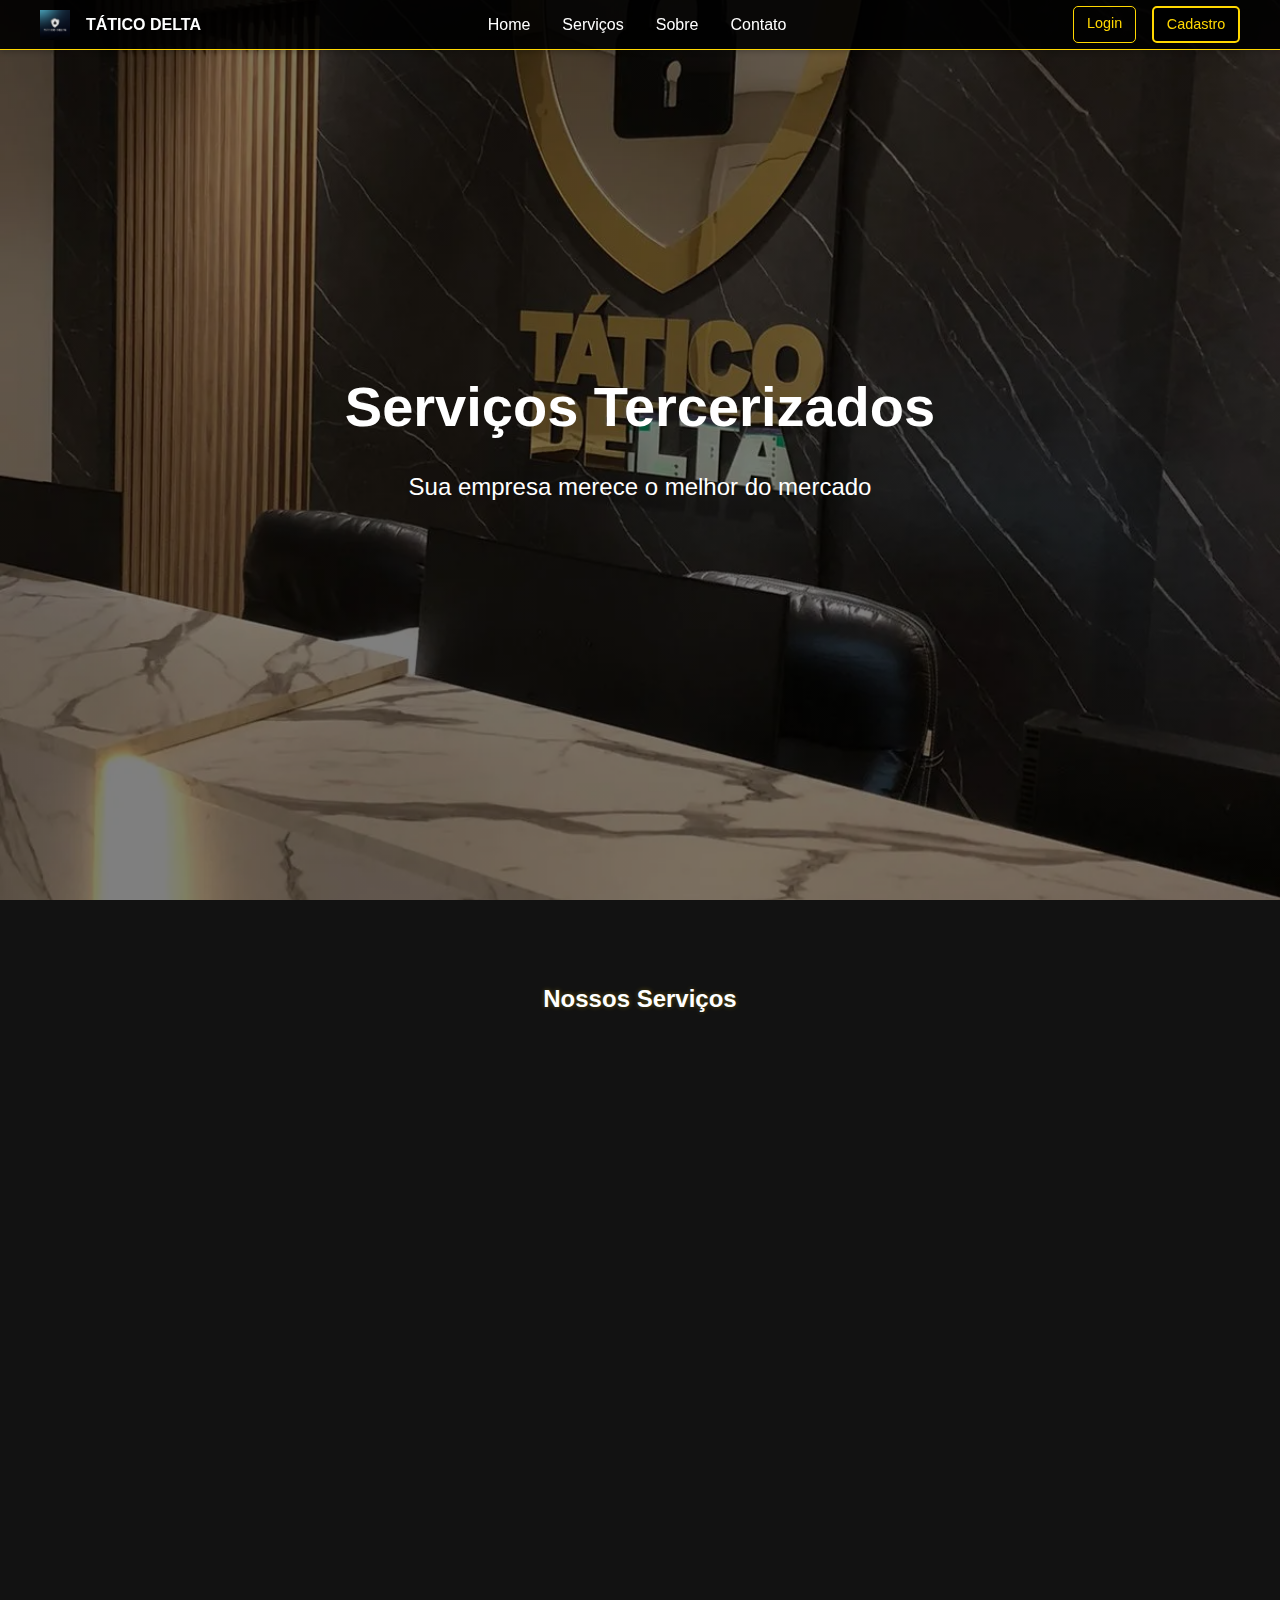
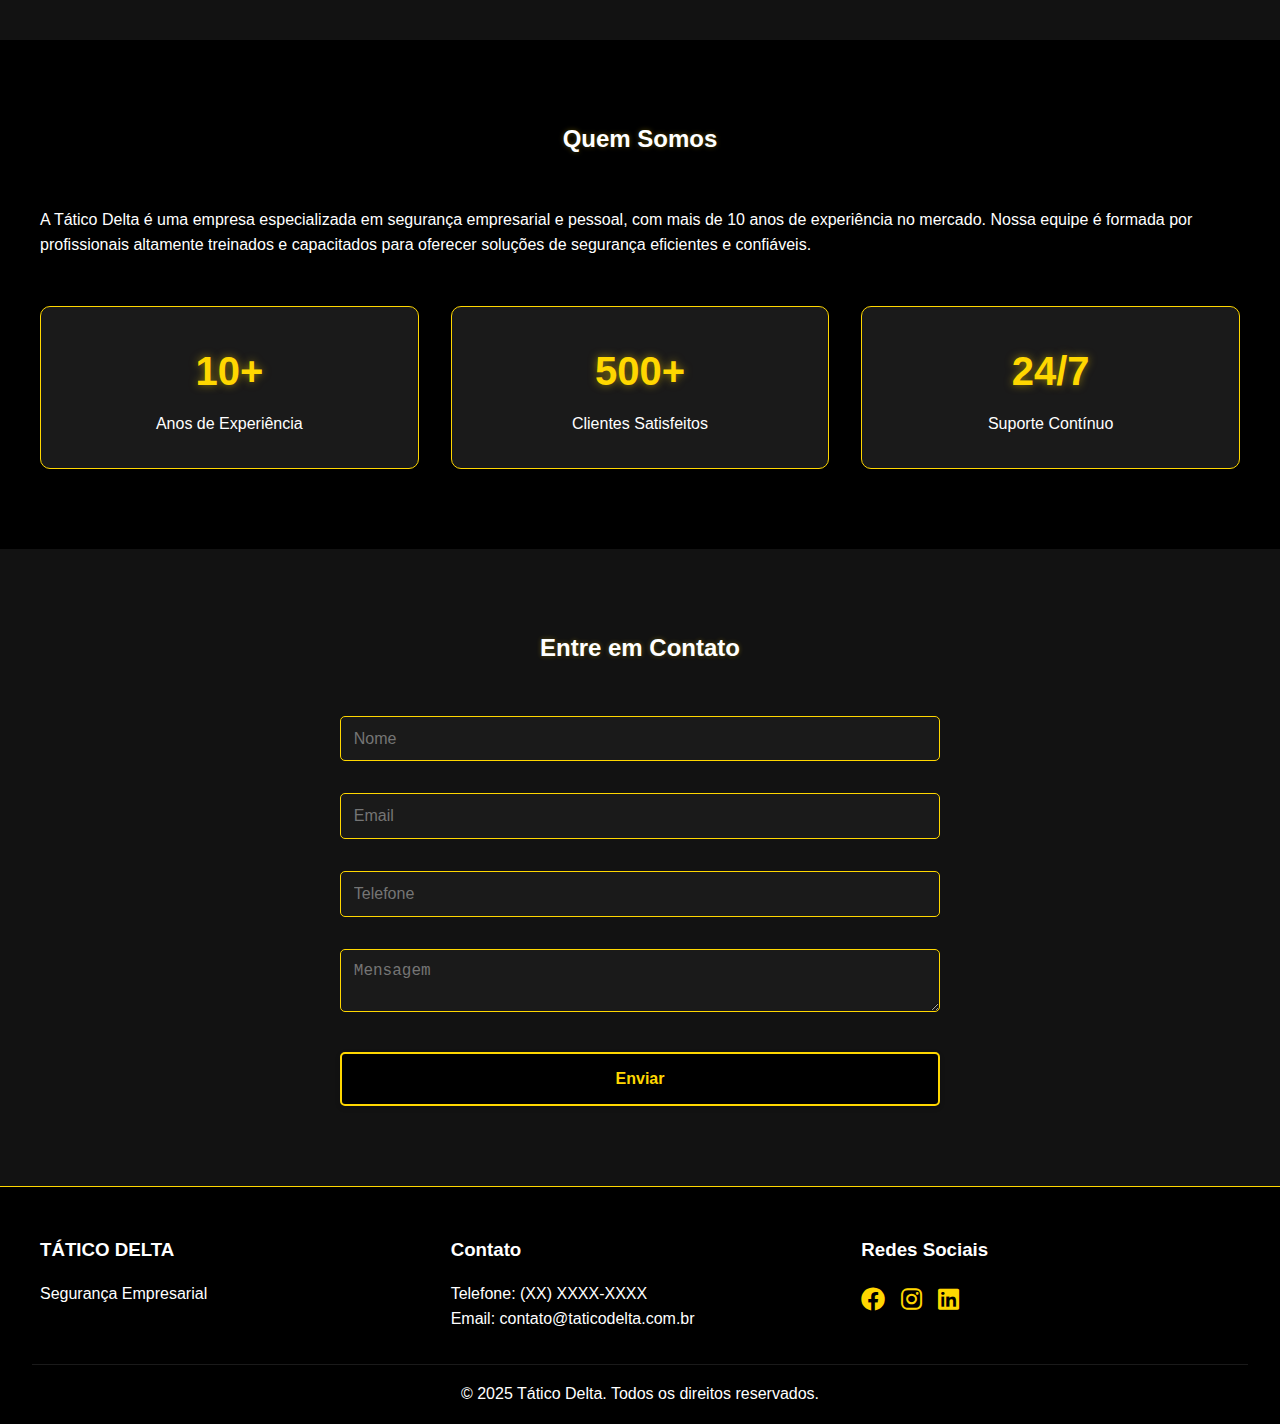
<file: index.html>
<!DOCTYPE html>
<html lang="pt-BR">
<head>
    <meta charset="UTF-8">
    <meta name="viewport" content="width=device-width, initial-scale=1.0">
    <title>Tático Delta - Segurança Empresarial</title>
    <link rel="stylesheet" href="css/base.css">
    <link rel="stylesheet" href="css/index.css">
    <link rel="stylesheet" href="https://cdnjs.cloudflare.com/ajax/libs/font-awesome/6.0.0/css/all.min.css">
    <link rel="stylesheet" href="imagens/favicon.ico" type="image/x-icon">
</head>
<body>
    <header class="thin-header">
        <nav>
            <div class="logo">
                <a href="index.html">
                    <img src="imagens/tatico.jpg" alt="Tático Delta Logo" class="logo-img">
                    <h1>TÁTICO DELTA</h1>
                </a>
            </div>
            <ul class="nav-links">
                <li><a href="#home">Home</a></li>
                <li><a href="#servicos">Serviços</a></li>
                <li><a href="#sobre">Sobre</a></li>
                <li><a href="#contato">Contato</a></li>
            </ul>
            <div class="auth-buttons">
                <a href="login.html" class="btn btn-login">Login</a>
                <a href="cadastro.html" class="btn btn-register">Cadastro</a>
            </div>
        </nav>
    </header>

    <section id="home" class="hero">
        <div class="hero-content">
            <h1>Serviços Tercerizados</h1>
            <p>Sua empresa merece o melhor do mercado</p>
        </div>
    </section>

    <section id="servicos" class="services">
        <h2>Nossos Serviços</h2>
        <div class="service-grid">
            <div class="service-card">
                <i class="fas fa-user-shield"></i>
                <h3>Vigilância</h3>
                <p>Profissionais qualificados para a segurança de sua empresa</p>
            </div>
            <div class="service-card">
                <i class="fas fa-broom"></i>
                <h3>Serviços de Limpeza</h3>
                <p>Equipe especializada em limpeza e conservação</p>
            </div>
            <div class="service-card">
                <i class="fas fa-video"></i>
                <h3>Sistemas de Segurança</h3>
                <p>Câmeras de segurança, portaria remota e controle de acesso</p>
            </div>
            <div class="service-card">
                <i class="fas fa-door-open"></i>
                <h3>Portaria</h3>
                <p>Porteiros e recepcionistas profissionais</p>
            </div>
            <div class="service-card">
                <i class="fas fa-tools"></i>
                <h3>Serviços Técnicos</h3>
                <p>Eletricistas, encanadores, mecânicos e mais</p>
            </div>
            <div class="service-card">
                <i class="fas fa-utensils"></i>
                <h3>Serviços de Cozinha</h3>
                <p>Cozinheiras e auxiliares administrativos</p>
            </div>
            <div class="service-card">
                <i class="fas fa-car"></i>
                <h3>Transporte</h3>
                <p>Motoristas e serviços de transporte</p>
            </div>
            <div class="service-card">
                <i class="fas fa-leaf"></i>
                <h3>Serviços de Jardinagem</h3>
                <p>Jardineiros e serviços de manutenção de áreas verdes</p>
            </div>
        </div>
    </section>

    <section id="sobre" class="about">
        <h2>Quem Somos</h2>
        <div class="about-content">
            <div class="about-text">
                <p>A Tático Delta é uma empresa especializada em segurança empresarial e pessoal, com mais de 10 anos de experiência no mercado. Nossa equipe é formada por profissionais altamente treinados e capacitados para oferecer soluções de segurança eficientes e confiáveis.</p>
            </div>
            <div class="about-stats">
                <div class="stat-item">
                    <h3>10+</h3>
                    <p>Anos de Experiência</p>
                </div>
                <div class="stat-item">
                    <h3>500+</h3>
                    <p>Clientes Satisfeitos</p>
                </div>
                <div class="stat-item">
                    <h3>24/7</h3>
                    <p>Suporte Contínuo</p>
                </div>
            </div>
        </div>
    </section>

    <section id="contato" class="contact">
        <h2>Entre em Contato</h2>
        <div class="contact-container">
            <form id="contact-form">
                <div class="form-group">
                    <input type="text" id="name" name="name" placeholder="Nome" required>
                </div>
                <div class="form-group">
                    <input type="email" id="email" name="email" placeholder="Email" required>
                </div>
                <div class="form-group">
                    <input type="tel" id="phone" name="phone" placeholder="Telefone">
                </div>
                <div class="form-group">
                    <textarea id="message" name="message" placeholder="Mensagem" required></textarea>
                </div>
                <button type="submit" class="submit-btn">Enviar</button>
            </form>
        </div>
    </section>

    <footer>
        <div class="footer-content">
            <div class="footer-section">
                <h3>TÁTICO DELTA</h3>
                <p>Segurança Empresarial</p>
            </div>
            <div class="footer-section">
                <h3>Contato</h3>
                <p>Telefone: (XX) XXXX-XXXX</p>
                <p>Email: contato@taticodelta.com.br</p>
            </div>
            <div class="footer-section">
                <h3>Redes Sociais</h3>
                <div class="social-links">
                    <a href="#"><i class="fab fa-facebook"></i></a>
                    <a href="#"><i class="fab fa-instagram"></i></a>
                    <a href="#"><i class="fab fa-linkedin"></i></a>
                </div>
            </div>
        </div>
        <div class="footer-bottom">
            <p>&copy; 2025 Tático Delta. Todos os direitos reservados.</p>
        </div>
    </footer>

    <script src="script.js"></script>
</body>
</html>
</file>
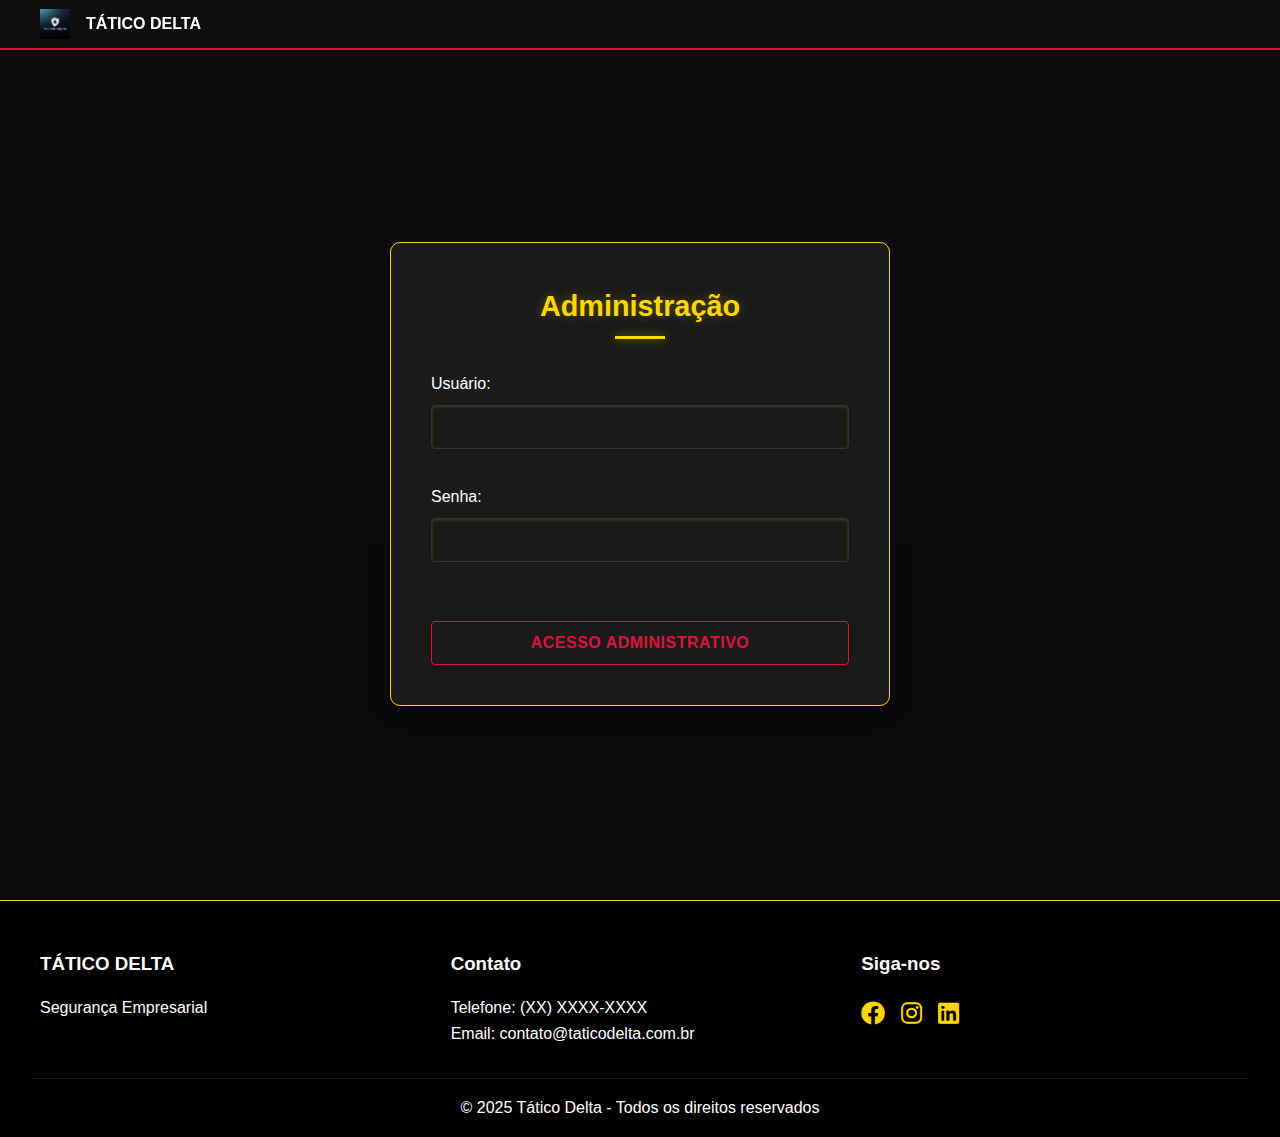
<file: admin-dashboard.html>
<!DOCTYPE html>
<html lang="pt-BR">
<head>
    <meta charset="UTF-8">
    <meta name="viewport" content="width=device-width, initial-scale=1.0">
    <title>Dashboard Administrativo - Tático Delta</title>
    <link rel="stylesheet" href="css/base.css">
    <link rel="stylesheet" href="https://cdnjs.cloudflare.com/ajax/libs/font-awesome/6.0.0/css/all.min.css">
    <link rel="stylesheet" href="imagens/favicon.ico" type="image/x-icon">
    <style>
        /* Estilos específicos para o dashboard administrativo */
        :root {
            --admin-primary: #d4af37; /* Dourado */
            --admin-secondary: #ffd700; /* Dourado mais claro */
            --admin-light: #fff8e1; /* Tom muito claro de dourado */
        }
        
        .admin-header {
            background-color: #0e0e0e;
            border-bottom: 2px solid var(--admin-primary);
        }
        
        .dashboard-container {
            display: flex;
            min-height: calc(100vh - 50px);
            padding-top: 50px;
        }
        
        .admin-sidebar {
            width: 250px;
            background-color: #121212;
            border-right: 1px solid var(--admin-primary);
            padding: 2rem 0;
        }
        
        .admin-main {
            flex: 1;
            padding: 2rem;
            background-color: #0a0a0a;
        }
        
        .admin-title {
            color: var(--admin-primary);
            margin-bottom: 1.5rem;
            text-shadow: 0 0 5px rgba(212, 175, 55, 0.5);
            font-size: 1.8rem;
            border-bottom: 1px solid var(--admin-primary);
            padding-bottom: 0.5rem;
        }
        
        .admin-menu {
            list-style: none;
            padding: 0;
            margin: 0;
        }
        
        .admin-menu li {
            margin-bottom: 0.5rem;
        }
        
        .admin-menu a {
            display: flex;
            align-items: center;
            padding: 0.8rem 1.5rem;
            color: #fff;
            text-decoration: none;
            transition: all 0.3s ease;
        }
        
        .admin-menu a:hover {
            background-color: #1a1a1a;
            color: var(--admin-primary);
        }
        
        .admin-menu a.active {
            background-color: #1a1a1a;
            border-left: 3px solid var(--admin-primary);
            color: var(--admin-primary);
        }
        
        .admin-menu i {
            margin-right: 10px;
            width: 20px;
            text-align: center;
        }
        
        .admin-card {
            background-color: #1a1a1a;
            border: 1px solid #333;
            border-radius: 5px;
            padding: 1.5rem;
            margin-bottom: 1.5rem;
        }
        
        .admin-card h3 {
            color: var(--admin-primary);
            margin-bottom: 1rem;
            font-size: 1.2rem;
        }
        
        .stat-cards {
            display: grid;
            grid-template-columns: repeat(auto-fit, minmax(200px, 1fr));
            gap: 1rem;
        }
        
        .stat-card {
            background-color: #242424;
            border: 1px solid #333;
            border-radius: 5px;
            padding: 1rem;
            text-align: center;
        }
        
        .stat-card .number {
            font-size: 2rem;
            font-weight: bold;
            color: var(--admin-primary);
            margin-bottom: 0.5rem;
        }
        
        .stat-card .label {
            color: #aaa;
            font-size: 0.9rem;
        }
        
        /* Estilos especiais para o card de receita mensal */
        .revenue-card {
            background-color: #2c2c2c;
            border: 1px solid var(--admin-primary);
            box-shadow: 0 0 10px rgba(220, 20, 60, 0.2);
        }
        
        .revenue-card .number {
            color: #50c878; /* Verde esmeralda para representar dinheiro */
            font-size: 2.2rem;
            text-shadow: 0 0 5px rgba(80, 200, 120, 0.3);
        }
        
        .revenue-card .label {
            color: #d4d4d4;
            font-weight: 600;
            font-size: 1rem;
        }
        
        /* Estilos para o card de funcionários cadastrados */
        .staff-card {
            background-color: #2a2a2a;
            border: 1px solid var(--admin-primary); /* Dourado */
            box-shadow: 0 0 10px rgba(212, 175, 55, 0.2);
        }
        
        .staff-card .number {
            color: var(--admin-primary); /* Dourado */
            font-size: 2.2rem;
            text-shadow: 0 0 5px rgba(212, 175, 55, 0.3);
        }
        
        .staff-card .label {
            color: #d4d4d4;
            font-weight: 600;
            font-size: 1rem;
        }
        
        /* Estilos para o card de leads cadastrados */
        .leads-card {
            background-color: #2a2a2a;
            border: 1px solid #ffa500; /* Laranja */
            box-shadow: 0 0 10px rgba(255, 165, 0, 0.2);
        }
        
        .leads-card .number {
            color: #ffa500; /* Laranja */
            font-size: 2.2rem;
            text-shadow: 0 0 5px rgba(255, 165, 0, 0.3);
        }
        
        .leads-card .label {
            color: #d4d4d4;
            font-weight: 600;
            font-size: 1rem;
        }
        
        .user-welcome {
            margin-bottom: 1rem;
            color: var(--admin-primary);
            font-weight: bold;
        }
        
        .admin-table {
            width: 100%;
            border-collapse: collapse;
            margin-top: 1rem;
        }
        
        .admin-table th, .admin-table td {
            padding: 0.8rem;
            text-align: left;
            border-bottom: 1px solid #333;
        }
        
        .admin-table th {
            background-color: #242424;
            color: #fff;
        }
        
        .admin-table tr:hover {
            background-color: #242424;
        }
        
        .btn-admin {
            background-color: transparent;
            color: var(--admin-primary);
            border: 1px solid var(--admin-primary);
            padding: 0.5rem 1rem;
            border-radius: 4px;
            cursor: pointer;
            transition: all 0.3s ease;
            display: inline-block;
            text-decoration: none;
            text-shadow: 0 0 3px rgba(212, 175, 55, 0.3);
        }
        
        .btn-admin:hover {
            background-color: var(--admin-primary);
            color: #000;
            box-shadow: 0 0 8px rgba(212, 175, 55, 0.7);
        }
        
        @media (max-width: 768px) {
            .dashboard-container {
                flex-direction: column;
            }
            
            .admin-sidebar {
                width: 100%;
                border-right: none;
                border-bottom: 1px solid var(--admin-primary);
                padding: 1rem 0;
            }
            
            .stat-cards {
                grid-template-columns: 1fr;
            }
        }
    </style>
</head>
<body>
    <header class="thin-header admin-header">
        <nav>
            <div class="logo">
                <a href="index.html">
                    <img src="imagens/tatico.jpg" alt="Tático Delta Logo" class="logo-img">
                    <h1>TÁTICO DELTA</h1>
                </a>
            </div>
            <div id="admin-nav-buttons">
                <!-- Será preenchido pelo JavaScript -->
            </div>
        </nav>
    </header>

    <div class="dashboard-container">
        <div class="admin-sidebar">
            <ul class="admin-menu">
                <li><a href="#" class="active"><i class="fas fa-tachometer-alt"></i> Dashboard</a></li>
                <li><a href="#"><i class="fas fa-users"></i> Usuários</a></li>
                <li><a href="#"><i class="fas fa-envelope"></i> Mensagens</a></li>
                <li><a href="#"><i class="fas fa-cog"></i> Configurações</a></li>
                <li><a href="#" id="admin-logout"><i class="fas fa-sign-out-alt"></i> Sair</a></li>
            </ul>
        </div>
        
        <div class="admin-main">
            <div class="user-welcome" id="admin-welcome">
                <!-- Será preenchido pelo JavaScript -->
            </div>
            
            <h2 class="admin-title">Dashboard</h2>
            
            <div class="stat-cards">
                <div class="stat-card staff-card">
                    <div class="number">25</div>
                    <div class="label">Funcionários Cadastrados</div>
                </div>
                <div class="stat-card">
                    <div class="number">8</div>
                    <div class="label">Mensagens Novas</div>
                </div>
                <div class="stat-card revenue-card">
                    <div class="number">R$ 48.750</div>
                    <div class="label">Receita Mensal</div>
                </div>
                <div class="stat-card">
                    <div class="number">5</div>
                    <div class="label">Serviços Ativos</div>
                </div>
                <div class="stat-card leads-card">
                    <div class="number">32</div>
                    <div class="label">Leads Cadastrados</div>
                </div>
            </div>
            
            <div class="admin-card">
                <h3>Usuários Recentes</h3>
                <table class="admin-table">
                    <thead>
                        <tr>
                            <th>Nome</th>
                            <th>Email</th>
                            <th>Data de Cadastro</th>
                            <th>Ações</th>
                        </tr>
                    </thead>
                    <tbody id="users-table-body">
                        <!-- Será preenchido pelo JavaScript -->
                        <tr>
                            <td colspan="4">Carregando usuários...</td>
                        </tr>
                    </tbody>
                </table>
            </div>
            
            <div class="admin-card">
                <h3>Mensagens Recentes</h3>
                <table class="admin-table">
                    <thead>
                        <tr>
                            <th>Nome</th>
                            <th>Email</th>
                            <th>Assunto</th>
                            <th>Data</th>
                            <th>Ações</th>
                        </tr>
                    </thead>
                    <tbody>
                        <tr>
                            <td>João Silva</td>
                            <td>joao@email.com</td>
                            <td>Orçamento</td>
                            <td>28/07/2025</td>
                            <td><a href="#" class="btn-admin">Ver</a></td>
                        </tr>
                        <tr>
                            <td>Maria Oliveira</td>
                            <td>maria@email.com</td>
                            <td>Contratação</td>
                            <td>27/07/2025</td>
                            <td><a href="#" class="btn-admin">Ver</a></td>
                        </tr>
                    </tbody>
                </table>
            </div>
        </div>
    </div>

    <script src="script.js"></script>
    <script>
        document.addEventListener('DOMContentLoaded', () => {
            // Verificar se é um admin logado
            if (!isAdminLoggedIn()) {
                window.location.href = 'admin-login.html';
                return;
            }
            
            // Preencher informações do admin
            const adminSession = getCurrentAdminSession();
            const welcomeElement = document.getElementById('admin-welcome');
            if (welcomeElement && adminSession) {
                welcomeElement.textContent = `Bem-vindo, ${adminSession.name}!`;
            }
            
            // Configurar botão de logout
            const logoutBtn = document.getElementById('admin-logout');
            if (logoutBtn) {
                logoutBtn.addEventListener('click', (e) => {
                    e.preventDefault();
                    logoutAdmin();
                    window.location.href = 'admin-login.html';
                });
            }
            
            // Preencher tabela de usuários
            const users = getUsers();
            const tableBody = document.getElementById('users-table-body');
            if (tableBody && users.length > 0) {
                tableBody.innerHTML = '';
                users.forEach(user => {
                    const row = document.createElement('tr');
                    row.innerHTML = `
                        <td>${user.name}</td>
                        <td>${user.email}</td>
                        <td>N/A</td>
                        <td><a href="#" class="btn-admin">Detalhes</a></td>
                    `;
                    tableBody.appendChild(row);
                });
            } else if (tableBody) {
                tableBody.innerHTML = '<tr><td colspan="4">Nenhum usuário cadastrado</td></tr>';
            }
            
            // Adicionar botão de volta ao site
            const navButtons = document.getElementById('admin-nav-buttons');
            if (navButtons) {
                navButtons.innerHTML = `
                    <a href="index.html" class="btn btn-admin">Voltar ao Site</a>
                `;
            }
        });
    </script>
</body>
</html>
</file>
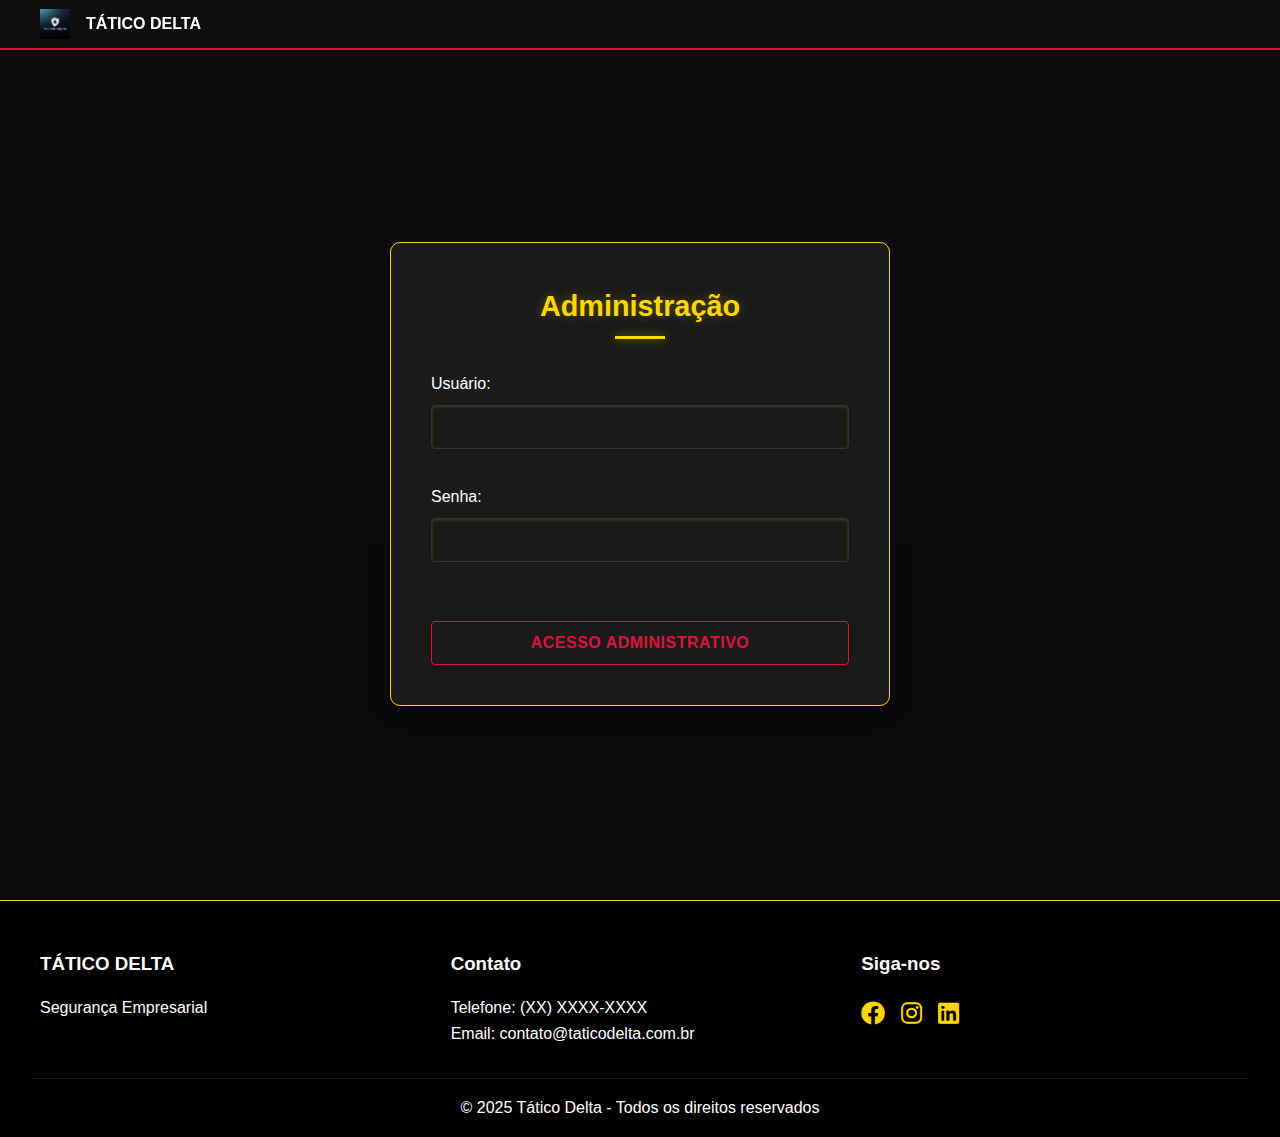
<file: admin-login.html>
<!DOCTYPE html>
<html lang="pt-BR">
<head>
    <meta charset="UTF-8">
    <meta name="viewport" content="width=device-width, initial-scale=1.0">
    <title>Administração - Tático Delta</title>
    <link rel="stylesheet" href="css/base.css">
    <link rel="stylesheet" href="css/auth.css">
    <link rel="stylesheet" href="https://cdnjs.cloudflare.com/ajax/libs/font-awesome/6.0.0/css/all.min.css">
    <link rel="stylesheet" href="imagens/favicon.ico" type="image/x-icon">
    <style>
        .admin-header {
            background-color: #0e0e0e;
            border-bottom: 2px solid crimson;
        }
        
        .admin-title {
            color: crimson;
            text-shadow: 0 0 10px rgba(220, 20, 60, 0.3);
        }
        
        .admin-title:after {
            background-color: crimson;
            box-shadow: 0 0 10px rgba(220, 20, 60, 0.5);
        }
        
        .admin-btn {
            border-color: crimson;
            color: crimson;
        }
        
        .admin-btn:hover {
            background-color: crimson;
            color: #000;
            box-shadow: 0 0 8px rgba(220, 20, 60, 0.7);
        }
        
        /* Corrigindo estilos dos campos de input */
        .form-group {
            margin-bottom: 20px;
        }
        
        .form-group label {
            display: block;
            margin-bottom: 8px;
            color: #ffffff;
            font-weight: 500;
        }
        
        .form-group input {
            width: 100%;
            padding: 12px;
            border: 1px solid #333;
            border-radius: 4px;
            background-color: #1a1a1a;
            color: #ffffff;
            font-size: 16px;
            transition: all 0.3s ease;
        }
        
        .form-group input:focus {
            outline: none;
            border-color: crimson;
            box-shadow: 0 0 5px rgba(220, 20, 60, 0.5);
        }
        
        .submit-btn.admin-btn {
            width: 100%;
            padding: 12px;
            background-color: transparent;
            color: crimson;
            border: 1px solid crimson;
            border-radius: 4px;
            cursor: pointer;
            font-size: 16px;
            font-weight: 600;
            transition: all 0.3s ease;
        }
        
        .submit-btn.admin-btn:hover {
            background-color: crimson;
            color: #000;
        }
    </style>
</head>
<body>
    <header class="thin-header admin-header">
        <nav>
            <div class="logo">
                <a href="index.html">
                    <img src="imagens/tatico.jpg" alt="Tático Delta Logo" class="logo-img">
                    <h1>TÁTICO DELTA</h1>
                </a>
            </div>
        </nav>
    </header>

    <div class="auth-container">
        <div class="auth-form-container">
            <h2 class="admin-title">Administração</h2>
            <form id="admin-login-form" class="auth-form">
                <div class="form-group">
                    <label for="admin-user">Usuário:</label>
                    <input type="text" id="admin-user" name="admin-user" required>
                </div>
                <div class="form-group">
                    <label for="admin-password">Senha:</label>
                    <input type="password" id="admin-password" name="admin-password" required>
                </div>
                <button type="submit" class="submit-btn admin-btn">Acesso Administrativo</button>
            </form>
            <div id="admin-error" style="color: crimson; margin-top: 15px; text-align: center; display: none;">
                Credenciais inválidas. Acesso restrito.
            </div>
        </div>
    </div>

    <footer>
        <div class="footer-content">
            <div class="footer-section">
                <h3>TÁTICO DELTA</h3>
                <p>Segurança Empresarial</p>
            </div>
            <div class="footer-section">
                <h3>Contato</h3>
                <p>Telefone: (XX) XXXX-XXXX</p>
                <p>Email: contato@taticodelta.com.br</p>
            </div>
            <div class="footer-section">
                <h3>Siga-nos</h3>
                <div class="social-links">
                    <a href="#"><i class="fab fa-facebook"></i></a>
                    <a href="#"><i class="fab fa-instagram"></i></a>
                    <a href="#"><i class="fab fa-linkedin"></i></a>
                </div>
            </div>
        </div>
        <div class="footer-bottom">
            <p>&copy; 2025 Tático Delta - Todos os direitos reservados</p>
        </div>
    </footer>
    
    <script src="script.js"></script>
</body>
</html>
</file>
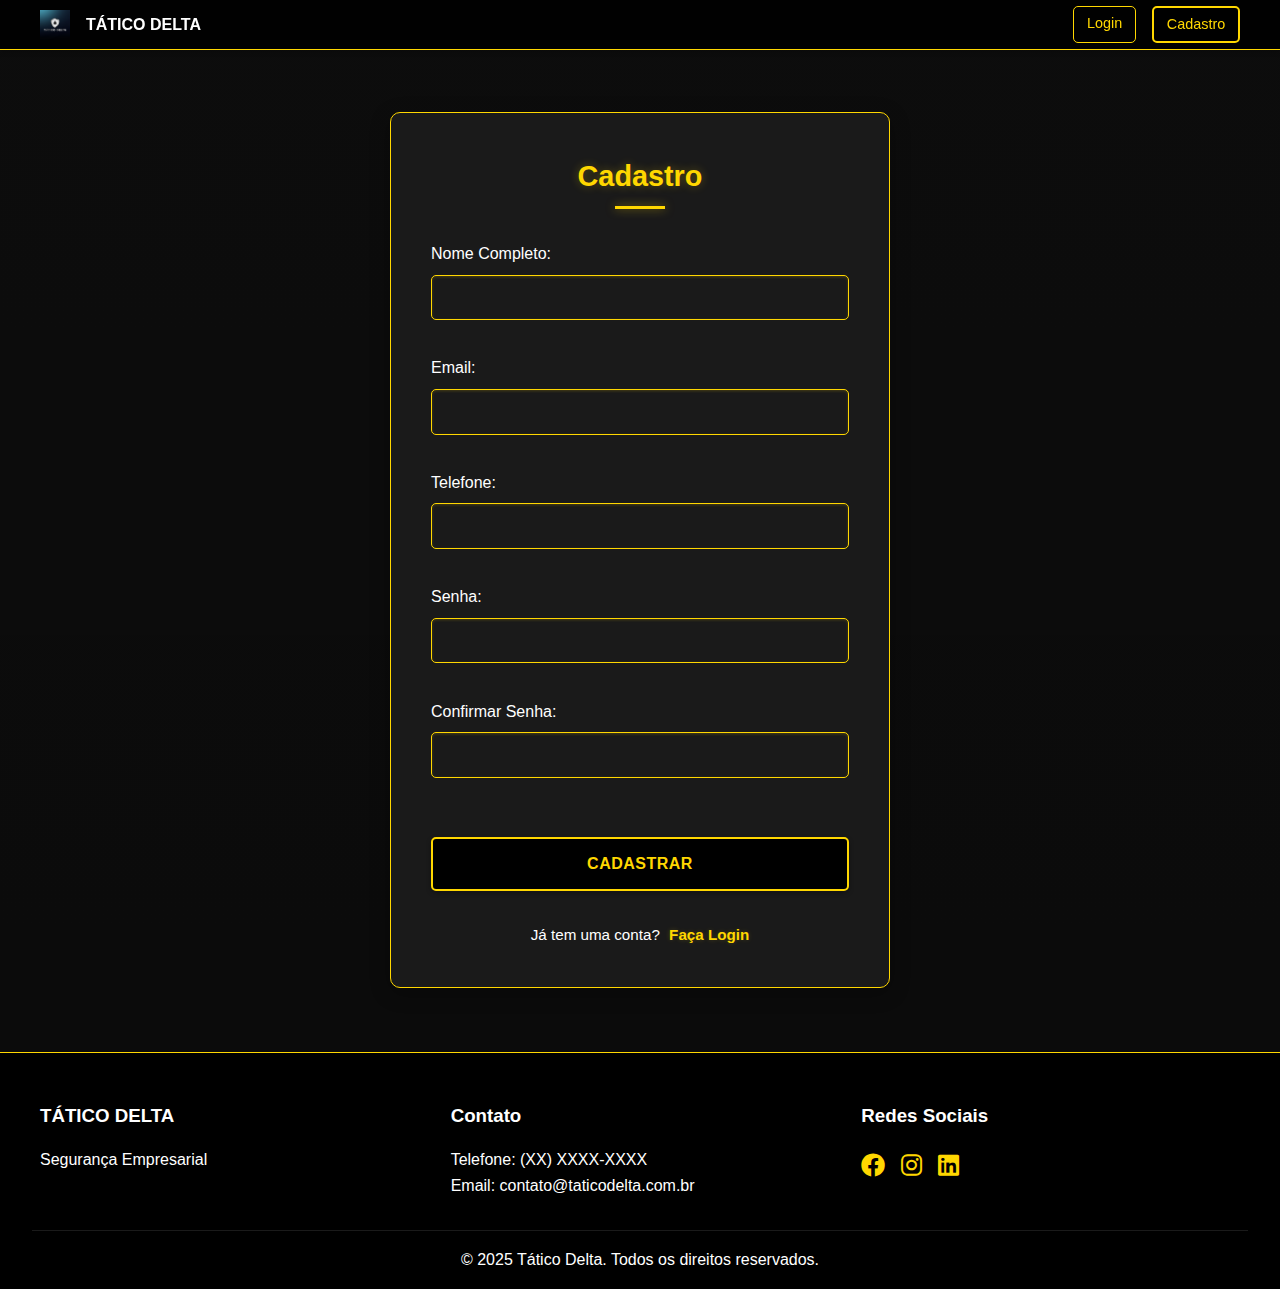
<file: cadastro.html>
<!DOCTYPE html>
<html lang="pt-BR">
<head>
    <meta charset="UTF-8">
    <meta name="viewport" content="width=device-width, initial-scale=1.0">
    <title>Cadastro - Tático Delta</title>
    <link rel="stylesheet" href="css/base.css">
    <link rel="stylesheet" href="css/auth.css">
    <link rel="stylesheet" href="https://cdnjs.cloudflare.com/ajax/libs/font-awesome/6.0.0/css/all.min.css">
    <link rel="stylesheet" href="imagens/favicon.ico" type="image/x-icon">
</head>
<body>
    <header class="thin-header">
        <nav>
            <div class="logo">
                <a href="index.html">
                    <img src="imagens/tatico.jpg" alt="Tático Delta Logo" class="logo-img">
                    <h1>TÁTICO DELTA</h1>
                </a>
            </div>
            <div class="auth-buttons">
                <a href="login.html" class="btn btn-login">Login</a>
                <a href="cadastro.html" class="btn btn-register">Cadastro</a>
            </div>
        </nav>
    </header>

    <div class="auth-container">
        <div class="auth-form-container">
            <h2>Cadastro</h2>
            <form id="register-form" class="auth-form">
                <div class="form-group">
                    <label for="name">Nome Completo:</label>
                    <input type="text" id="name" name="name" required>
                </div>
                <div class="form-group">
                    <label for="email">Email:</label>
                    <input type="email" id="email" name="email" required>
                </div>
                <div class="form-group">
                    <label for="phone">Telefone:</label>
                    <input type="tel" id="phone" name="phone">
                </div>
                <div class="form-group">
                    <label for="password">Senha:</label>
                    <input type="password" id="password" name="password" required>
                </div>
                <div class="form-group">
                    <label for="confirm-password">Confirmar Senha:</label>
                    <input type="password" id="confirm-password" name="confirm-password" required>
                </div>
                <button type="submit" class="submit-btn">Cadastrar</button>
            </form>
            <p class="auth-links">
                Já tem uma conta? <a href="login.html">Faça Login</a>
            </p>
        </div>
    </div>

    <footer>
        <div class="footer-content">
            <div class="footer-section">
                <h3>TÁTICO DELTA</h3>
                <p>Segurança Empresarial</p>
            </div>
            <div class="footer-section">
                <h3>Contato</h3>
                <p>Telefone: (XX) XXXX-XXXX</p>
                <p>Email: contato@taticodelta.com.br</p>
            </div>
            <div class="footer-section">
                <h3>Redes Sociais</h3>
                <div class="social-links">
                    <a href="#"><i class="fab fa-facebook"></i></a>
                    <a href="#"><i class="fab fa-instagram"></i></a>
                    <a href="#"><i class="fab fa-linkedin"></i></a>
                </div>
            </div>
        </div>
        <div class="footer-bottom">
            <p>&copy; 2025 Tático Delta. Todos os direitos reservados.</p>
        </div>
    </footer>

    <script src="script.js"></script>
</body>
</html>
</file>
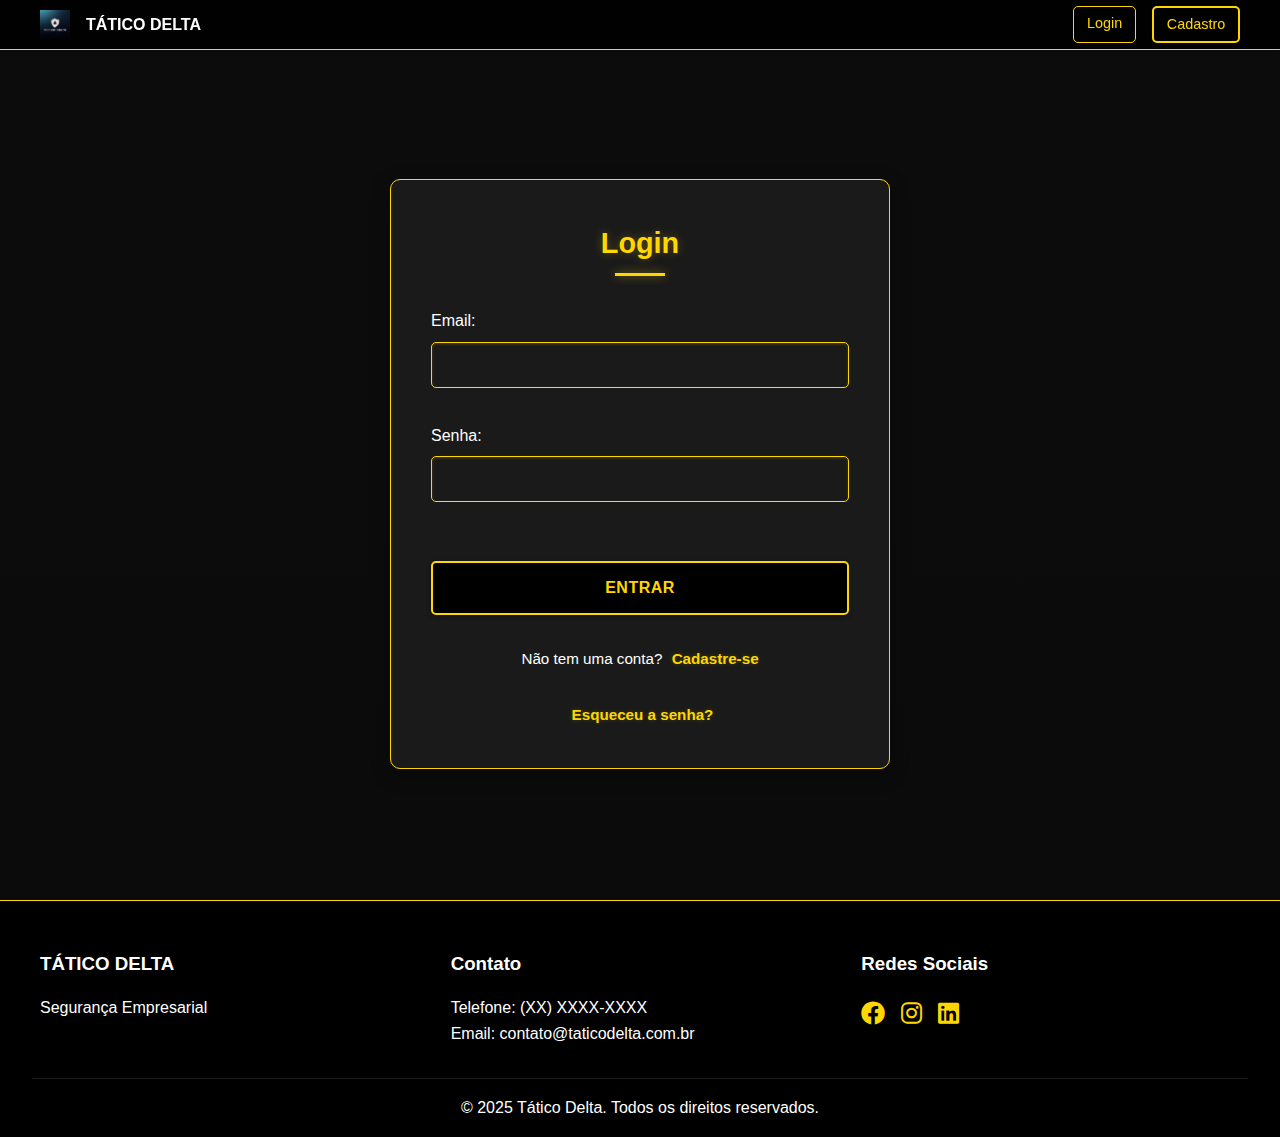
<file: login.html>
<!DOCTYPE html>
<html lang="pt-BR">
<head>
    <meta charset="UTF-8">
    <meta name="viewport" content="width=device-width, initial-scale=1.0">
    <title>Login - Tático Delta</title>
    <link rel="stylesheet" href="css/base.css">
    <link rel="stylesheet" href="css/auth.css">
    <link rel="stylesheet" href="https://cdnjs.cloudflare.com/ajax/libs/font-awesome/6.0.0/css/all.min.css">
    <link rel="stylesheet" href="imagens/favicon.ico" type="image/x-icon">
</head>
<body>
    <header class="thin-header">
        <nav>
            <div class="logo">
                <a href="index.html">
                    <img src="imagens/tatico.jpg" alt="Tático Delta Logo" class="logo-img">
                    <h1>TÁTICO DELTA</h1>
                </a>
            </div>
            <div class="auth-buttons">
                <a href="login.html" class="btn btn-login">Login</a>
                <a href="cadastro.html" class="btn btn-register">Cadastro</a>
            </div>
        </nav>
    </header>

    <div class="auth-container">
        <div class="auth-form-container">
            <h2>Login</h2>
            <form id="login-form" class="auth-form">
                <div class="form-group">
                    <label for="email">Email:</label>
                    <input type="email" id="email" name="email" required>
                </div>
                <div class="form-group">
                    <label for="password">Senha:</label>
                    <input type="password" id="password" name="password" required>
                </div>
                <button type="submit" class="submit-btn">Entrar</button>
            </form>
            <p class="auth-links">
                Não tem uma conta? <a href="cadastro.html">Cadastre-se</a>
            </p>
            <p class="auth-links">
                <a href="#" id="forgot-password">Esqueceu a senha?</a>
            </p>
        </div>
    </div>

    <footer>
        <div class="footer-content">
            <div class="footer-section">
                <h3>TÁTICO DELTA</h3>
                <p>Segurança Empresarial</p>
            </div>
            <div class="footer-section">
                <h3>Contato</h3>
                <p>Telefone: (XX) XXXX-XXXX</p>
                <p>Email: contato@taticodelta.com.br</p>
            </div>
            <div class="footer-section">
                <h3>Redes Sociais</h3>
                <div class="social-links">
                    <a href="#"><i class="fab fa-facebook"></i></a>
                    <a href="#"><i class="fab fa-instagram"></i></a>
                    <a href="#"><i class="fab fa-linkedin"></i></a>
                </div>
            </div>
        </div>
        <div class="footer-bottom">
            <p>&copy; 2025 Tático Delta. Todos os direitos reservados.</p>
        </div>
    </footer>

    <script src="script.js"></script>
</body>
</html>
</file>
<file: css/index.css>
/* Hero Section */
.hero {
    height: 100vh;
    background: linear-gradient(rgba(0,0,0,0.5), rgba(0,0,0,0.5)), url('../imagens/taticoh') center/cover;
    display: flex;
    align-items: center;
    justify-content: center;
    text-align: center;
    color: white;
}

.hero-content h1 {
    font-size: 3.5rem;
    margin-bottom: 1rem;
}

.hero-content p {
    font-size: 1.5rem;
    margin-bottom: 2rem;
}

/* Serviços */
.services {
    padding: 5rem 2rem;
    background-color: var(--light-dark-bg);
}

.services h2, .about h2, .contact h2 {
    text-align: center;
    margin-bottom: 3rem;
    color: var(--text-color);
    text-shadow: 0 0 5px rgba(255, 215, 0, 0.3);
}

.service-grid {
    display: grid;
    grid-template-columns: repeat(4, 1fr);
    gap: 2rem;
    max-width: 1200px;
    margin: 0 auto;
}

.service-card {
    background: var(--medium-dark-bg);
    padding: 2rem;
    border-radius: 10px;
    text-align: center;
    box-shadow: 0 5px 15px rgba(0,0,0,0.3);
    transition: transform 0.3s ease, box-shadow 0.3s ease;
    border: 1px solid var(--gold);
    color: var(--text-color);
}

.service-card:hover {
    transform: translateY(-5px);
    box-shadow: 0 8px 20px rgba(0,0,0,0.4), 0 0 15px rgba(255, 215, 0, 0.3);
}

.service-card i {
    font-size: 2.5rem;
    color: var(--gold);
    margin-bottom: 1rem;
    text-shadow: 0 0 8px rgba(255, 215, 0, 0.5);
}

/* Sobre */
.about {
    padding: 5rem 2rem;
    background-color: var(--dark-bg);
    color: var(--text-color);
}

.about-content {
    max-width: 1200px;
    margin: 0 auto;
    display: flex;
    flex-direction: column;
    gap: 3rem;
}

.about-stats {
    display: grid;
    grid-template-columns: repeat(auto-fit, minmax(200px, 1fr));
    gap: 2rem;
}

.stat-item {
    text-align: center;
    padding: 2rem;
    background: var(--medium-dark-bg);
    border-radius: 10px;
    box-shadow: 0 5px 15px rgba(0,0,0,0.3);
    border: 1px solid var(--gold);
    color: var(--text-color);
}

.stat-item h3 {
    font-size: 2.5rem;
    color: var(--gold);
    margin-bottom: 0.5rem;
    text-shadow: 0 0 8px rgba(255, 215, 0, 0.5);
}

/* Contato */
.contact {
    padding: 5rem 2rem;
    background-color: var(--light-dark-bg);
    color: var(--text-color);
}

.contact-container {
    max-width: 600px;
    margin: 0 auto;
}

#contact-form {
    display: flex;
    flex-direction: column;
    gap: 1rem;
}

.form-group {
    margin-bottom: 1rem;
}

.form-group input,
.form-group textarea {
    width: 100%;
    padding: 0.8rem;
    border: 1px solid var(--gold);
    border-radius: 5px;
    font-size: 1rem;
    background-color: var(--medium-dark-bg);
    color: var(--text-color);
}

.form-group input:focus,
.form-group textarea:focus {
    outline: none;
    box-shadow: 0 0 0 3px rgba(255, 215, 0, 0.3);
}

.submit-btn {
    background-color: var(--dark-bg);
    color: var(--gold);
    padding: 1rem;
    border: 2px solid var(--gold);
    border-radius: 5px;
    cursor: pointer;
    font-size: 1rem;
    font-weight: 600;
    transition: all 0.3s ease;
    box-shadow: 0 2px 5px rgba(0,0,0,0.2);
}

.submit-btn:hover {
    background-color: var(--gold);
    color: var(--dark-bg);
    box-shadow: 0 0 10px rgba(255, 215, 0, 0.5);
}

/* Responsividade específica para página inicial */
@media (max-width: 768px) {
    .hero-content h1 {
        font-size: 2.5rem;
    }
    
    .hero-content p {
        font-size: 1.2rem;
    }

    .service-grid {
        grid-template-columns: repeat(2, 1fr);
    }
}

@media (max-width: 480px) {
    .service-grid {
        grid-template-columns: 1fr;
    }
}
</file>
<file: css/auth.css>
/* Estilos para Autenticação */
.auth-container {
    min-height: 100vh;
    display: flex;
    justify-content: center;
    align-items: center;
    padding: 7rem 2rem 4rem;
    background-color: var(--light-dark-bg);
    background-image: linear-gradient(rgba(0,0,0,0.3), rgba(0,0,0,0.4));
}

.auth-form-container {
    background-color: var(--medium-dark-bg);
    border-radius: 10px;
    box-shadow: 0 5px 20px rgba(0,0,0,0.3);
    padding: 2.5rem;
    width: 100%;
    max-width: 500px;
    border: 1px solid var(--gold);
    color: var(--text-color);
    margin: 0 15px;
}

.auth-form-container h2 {
    text-align: center;
    color: var(--gold);
    margin-bottom: 2rem;
    font-size: 1.8rem;
    font-weight: 600;
    position: relative;
    padding-bottom: 10px;
    text-shadow: 0 0 10px rgba(255, 215, 0, 0.3);
}

.auth-form-container h2:after {
    content: '';
    position: absolute;
    width: 50px;
    height: 3px;
    background-color: var(--gold);
    bottom: 0;
    left: 50%;
    transform: translateX(-50%);
    box-shadow: 0 0 10px rgba(255, 215, 0, 0.5);
}

.auth-form {
    display: flex;
    flex-direction: column;
    gap: 1rem;
}

.auth-form .form-group {
    margin-bottom: 1.2rem;
}

.auth-form label {
    display: block;
    margin-bottom: 0.5rem;
    color: var(--text-color);
    font-weight: 500;
}

.auth-form input {
    width: 100%;
    padding: 0.8rem 1rem;
    border: 1px solid var(--gold);
    border-radius: 5px;
    font-size: 1rem;
    transition: all 0.3s ease;
    box-shadow: 0 1px 3px rgba(255,215,0,0.2) inset;
    background-color: var(--medium-dark-bg);
    color: var(--text-color);
}

.auth-form input:focus {
    outline: none;
    border-color: var(--gold);
    box-shadow: 0 0 0 3px rgba(255,215,0,0.3);
}

.auth-form .submit-btn {
    background-color: var(--dark-bg);
    color: var(--gold);
    padding: 1rem;
    border: 2px solid var(--gold);
    border-radius: 5px;
    cursor: pointer;
    font-size: 1rem;
    font-weight: 600;
    letter-spacing: 0.5px;
    transition: all 0.3s ease;
    width: 100%;
    margin-top: 1.5rem;
    box-shadow: 0 2px 5px rgba(0,0,0,0.3);
    text-transform: uppercase;
}

.auth-form .submit-btn:hover {
    background-color: var(--gold);
    color: var(--dark-bg);
    box-shadow: 0 4px 8px rgba(255,215,0,0.5);
    transform: translateY(-2px);
}

.auth-form .submit-btn:active {
    transform: translateY(0);
    box-shadow: 0 1px 3px rgba(255,215,0,0.5);
}

.auth-links {
    text-align: center;
    margin-top: 2rem;
    color: var(--text-color);
    font-size: 0.95rem;
}

.auth-links a {
    color: var(--gold);
    text-decoration: none;
    font-weight: 600;
    transition: all 0.2s ease;
    margin-left: 5px;
    text-shadow: 0 0 5px rgba(255,215,0,0.2);
}

.auth-links a:hover {
    color: var(--dark-gold);
    text-decoration: underline;
    text-shadow: 0 0 8px rgba(255,215,0,0.5);
}

.user-welcome {
    color: var(--gold);
    margin-right: 1rem;
    font-weight: 600;
    text-shadow: 0 0 5px rgba(255,215,0,0.3);
}

/* Responsividade para páginas de autenticação */
@media (max-width: 768px) {
    .auth-container {
        padding: 6rem 1rem 2rem;
    }
    
    .auth-form-container {
        padding: 1.5rem;
    }
    
    .auth-form-container h2 {
        font-size: 1.5rem;
        margin-bottom: 1.5rem;
    }
    
    .auth-form .form-group {
        margin-bottom: 1rem;
    }
}

@media (max-width: 480px) {
    .auth-form-container {
        padding: 1.2rem;
    }
    
    .auth-form .submit-btn {
        padding: 0.8rem;
        margin-top: 1rem;
    }
    
    .auth-links {
        margin-top: 1.5rem;
        font-size: 0.85rem;
    }
}
</file>
<file: css/base.css>
/* Reset e variáveis */
:root {
    --primary-color: #000000;
    --secondary-color: gold;
    --accent-color: #ffd700;
    --text-color: #ffffff;
    --light-bg: #121212;
    --gold: #ffd700;
    --dark-gold: #d4af37;
    --dark-bg: #000000;
    --light-dark-bg: #121212;
    --medium-dark-bg: #1a1a1a;
}

* {
    margin: 0;
    padding: 0;
    box-sizing: border-box;
}

body {
    font-family: 'Arial', sans-serif;
    line-height: 1.6;
    color: var(--text-color);
    background-color: var(--dark-bg);
}

/* Header e Navegação */
header {
    background-color: var(--dark-bg);
    box-shadow: 0 2px 5px rgba(0,0,0,0.3);
    position: fixed;
    width: 100%;
    top: 0;
    z-index: 1000;
    border-bottom: 1px solid var(--gold);
}

.thin-header {
    background-color: rgba(0, 0, 0, 0.9);
    box-shadow: 0 2px 5px rgba(0,0,0,0.2);
    height: 50px;
    min-height: 50px;
    max-height: 50px;
    overflow: hidden;
}

nav {
    max-width: 1200px;
    margin: 0 auto;
    padding: 0;
    display: flex;
    justify-content: space-between;
    align-items: center;
    height: 100%;
}

.logo {
    display: flex;
    align-items: center;
    gap: 1rem;
}

.logo a {
    display: flex;
    align-items: center;
    gap: 1rem;
    text-decoration: none;
}

.logo-img {
    width: 30px;
    height: 30px;
    object-fit: contain;
}

.logo h1 {
    color: white;
    font-size: 1rem;
    margin: 0;
    font-weight: bold;
}

.nav-links {
    display: flex;
    list-style: none;
    gap: 2rem;
}

.nav-links a {
    text-decoration: none;
    color: white;
    font-weight: 500;
    transition: color 0.3s ease;
}

.nav-links a:hover {
    color: var(--gold);
}

/* Botões de Autenticação */
.auth-buttons {
    display: flex;
    gap: 1rem;
}

.btn {
    padding: 0.3rem 0.8rem;
    border-radius: 5px;
    text-decoration: none;
    font-weight: 500;
    transition: all 0.3s ease;
    font-size: 0.9rem;
}

.btn-login {
    background-color: transparent;
    border: 1px solid var(--gold);
    color: var(--gold);
}

.btn-login:hover {
    background-color: var(--gold);
    color: var(--dark-bg);
}

.btn-register {
    background-color: var(--dark-bg);
    color: var(--gold);
    border: 2px solid var(--gold);
}

.btn-register:hover {
    background-color: var(--gold);
    color: var(--dark-bg);
    border-color: var(--gold);
    box-shadow: 0 0 8px rgba(255, 215, 0, 0.7);
}

/* Footer */
footer {
    background-color: var(--dark-bg);
    color: var(--text-color);
    padding: 3rem 2rem 1rem;
    border-top: 1px solid var(--gold);
}

.footer-content {
    max-width: 1200px;
    margin: 0 auto;
    display: grid;
    grid-template-columns: repeat(auto-fit, minmax(200px, 1fr));
    gap: 2rem;
}

.footer-section h3 {
    margin-bottom: 1rem;
}

.social-links {
    display: flex;
    gap: 1rem;
}

.social-links a {
    color: var(--gold);
    font-size: 1.5rem;
    transition: color 0.3s ease, transform 0.3s ease;
}

.social-links a:hover {
    color: var(--dark-gold);
    transform: scale(1.2);
}

.footer-bottom {
    text-align: center;
    margin-top: 2rem;
    padding-top: 1rem;
    border-top: 1px solid rgba(255,255,255,0.1);
}

/* Responsividade */
@media (max-width: 768px) {
    nav {
        padding: 0 10px;
        flex-wrap: wrap;
        justify-content: space-between;
    }
    
    .thin-header {
        height: auto;
        min-height: 60px;
        max-height: none;
    }
    
    .nav-links {
        display: none;
    }

    .logo {
        margin-right: auto;
    }
    
    .logo h1 {
        font-size: 0.8rem;
    }
    
    .auth-buttons {
        display: flex;
        flex-direction: row;
        flex-wrap: wrap;
        gap: 8px;
        margin-left: auto;
    }
    
    .btn {
        padding: 5px 8px;
        font-size: 0.8rem;
        text-align: center;
        min-width: 70px;
    }
}

/* Para telas muito pequenas */
@media (max-width: 480px) {
    .auth-buttons {
        gap: 5px;
    }
    
    .btn {
        padding: 4px 6px;
        font-size: 0.75rem;
        min-width: 60px;
    }
    
    .logo-img {
        width: 25px;
        height: 25px;
    }
}
</file>
